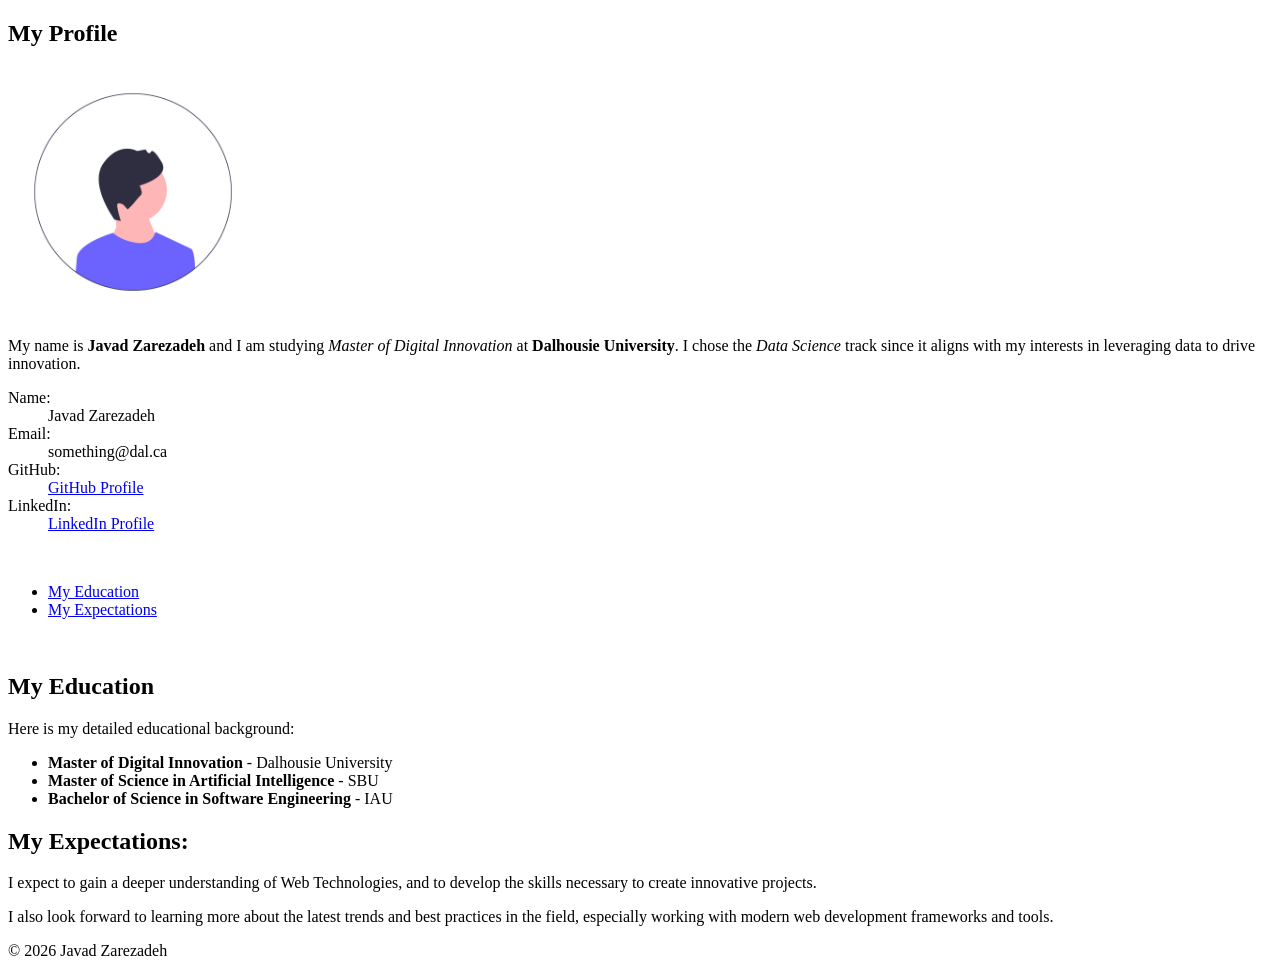
<file: activity/lecture1/index.html>
﻿<!DOCTYPE html>
<html lang="en">
<head>
  <meta charset="UTF-8">
  <meta name="viewport" content="width=device-width, initial-scale=1.0">
  <title>Javad's Profile</title>
</head>
<body>
  <section>
    <h1>My Profile</h1>
    <img src="undraw_male-avatar_zkzx.png" alt="Avatar" width="250" height="250">
    <p>My name is <strong>Javad Zarezadeh</strong> and I am studying <em>Master of Digital Innovation</em> at <strong>Dalhousie University</strong>. I chose the <em>Data Science</em> track since it aligns with my interests in leveraging data to drive innovation.</p>
    <dl>
      <dt>Name:</dt>
      <dd>Javad Zarezadeh</dd>
      <dt>Email:</dt>
      <dd>something@dal.ca</dd>
      <dt>GitHub:</dt>
      <dd><a href="https://github.com/javadzarezadeh">GitHub Profile</a></dd>
      <dt>LinkedIn:</dt>
      <dd><a href="https://www.linkedin.com/in/javadzarezadeh/">LinkedIn Profile</a></dd>
    </dl>
  </section>
  <br>
  <nav>
    <ul>
      <li><a href="#education">My Education</a></li>
      <li><a href="#expectations">My Expectations</a></li>
    </ul>
  </nav>
  <br>
  <section id="education">
    <h2>My Education</h2>
    <p>Here is my detailed educational background:</p>
    <ul>
      <li><strong>Master of Digital Innovation</strong> - Dalhousie University</li>
      <li><strong>Master of Science in Artificial Intelligence</strong> - SBU</li>
      <li><strong>Bachelor of Science in Software Engineering</strong> - IAU</li>
    </ul>
  </section>
  <section id="expectations">
    <h2>My Expectations:</h2>
    <p>I expect to gain a deeper understanding of Web Technologies, and to develop the skills necessary to create innovative projects.</p>
    <p>I also look forward to learning more about the latest trends and best practices in the field, especially working with modern web development frameworks and tools.</p>
  </section>
  <footer>
    <p>&copy; 2026 Javad Zarezadeh</p>
  </footer>
</body>
</html>
</file>
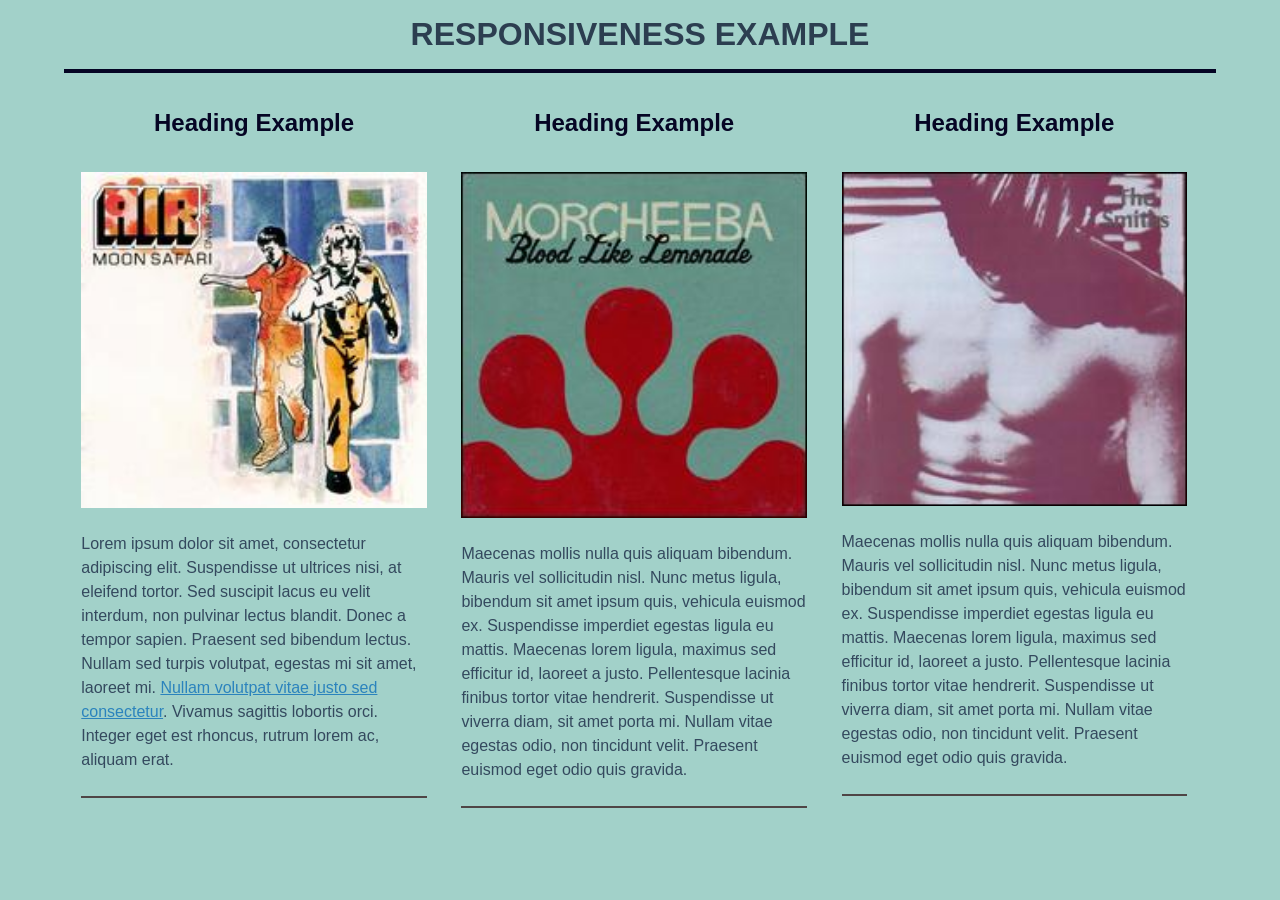
<file: activity/lecture3/index.html>
<!doctype html>
<html lang="en">
	<head>
	  <meta charset="utf-8">
	  <title>In-Class Example</title>
	  <meta name="description" content="In-Class Example">
	  <meta name="author" content="Gabriella Mosquera">
	  
	  <meta name="viewport" content="width=device-width, initial-scale=1.0">
	  
	  <link rel="stylesheet" href="css/normalize.css">
	  <link rel="stylesheet" href="css/style.css">
	  <!--[if lt IE 9]>
		  <script src="http://html5shiv.googlecode.com/svn/trunk/html5.js"></script>
	  <![endif]-->	
	</head>
	<body>
		<div id="wrapper">
			<section>
				<h2>Responsiveness Example</h2>
				
				<div id="row1" class="col1">
					<h3>Heading Example</h3>
					<img src="images/air.jpg" alt="Air" >
					<p>Lorem ipsum dolor sit amet, consectetur adipiscing elit. Suspendisse ut ultrices nisi, at eleifend tortor. Sed suscipit lacus eu velit interdum, non pulvinar lectus blandit. Donec a tempor sapien. Praesent sed bibendum lectus. Nullam sed turpis volutpat, egestas mi sit amet, laoreet mi. <a href="#">Nullam volutpat vitae justo sed consectetur</a>. Vivamus sagittis lobortis orci. Integer eget est rhoncus, rutrum lorem ac, aliquam erat.</p>
				</div>
				
				<div id="row2" class="col2">
					<h3>Heading Example</h3>
					<img src="images/morcheeba.jpg" alt="Morcheeba" >
					<p>Maecenas mollis nulla quis aliquam bibendum. Mauris vel sollicitudin nisl. Nunc metus ligula, bibendum sit amet ipsum quis, vehicula euismod ex. Suspendisse imperdiet egestas ligula eu mattis. Maecenas lorem ligula, maximus sed efficitur id, laoreet a justo. Pellentesque lacinia finibus tortor vitae hendrerit. Suspendisse ut viverra diam, sit amet porta mi. Nullam vitae egestas odio, non tincidunt velit. Praesent euismod eget odio quis gravida.</p>
				</div>
				
				<div id="row3" class="col3">
					<h3>Heading Example</h3>
					<img src="images/smiths.jpg" alt="The Smiths" >
					<p>Maecenas mollis nulla quis aliquam bibendum. Mauris vel sollicitudin nisl. Nunc metus ligula, bibendum sit amet ipsum quis, vehicula euismod ex. Suspendisse imperdiet egestas ligula eu mattis. Maecenas lorem ligula, maximus sed efficitur id, laoreet a justo. Pellentesque lacinia finibus tortor vitae hendrerit. Suspendisse ut viverra diam, sit amet porta mi. Nullam vitae egestas odio, non tincidunt velit. Praesent euismod eget odio quis gravida.</p>
				</div>
			
			</section>
		</div>	
	</body>
</html>
</file>
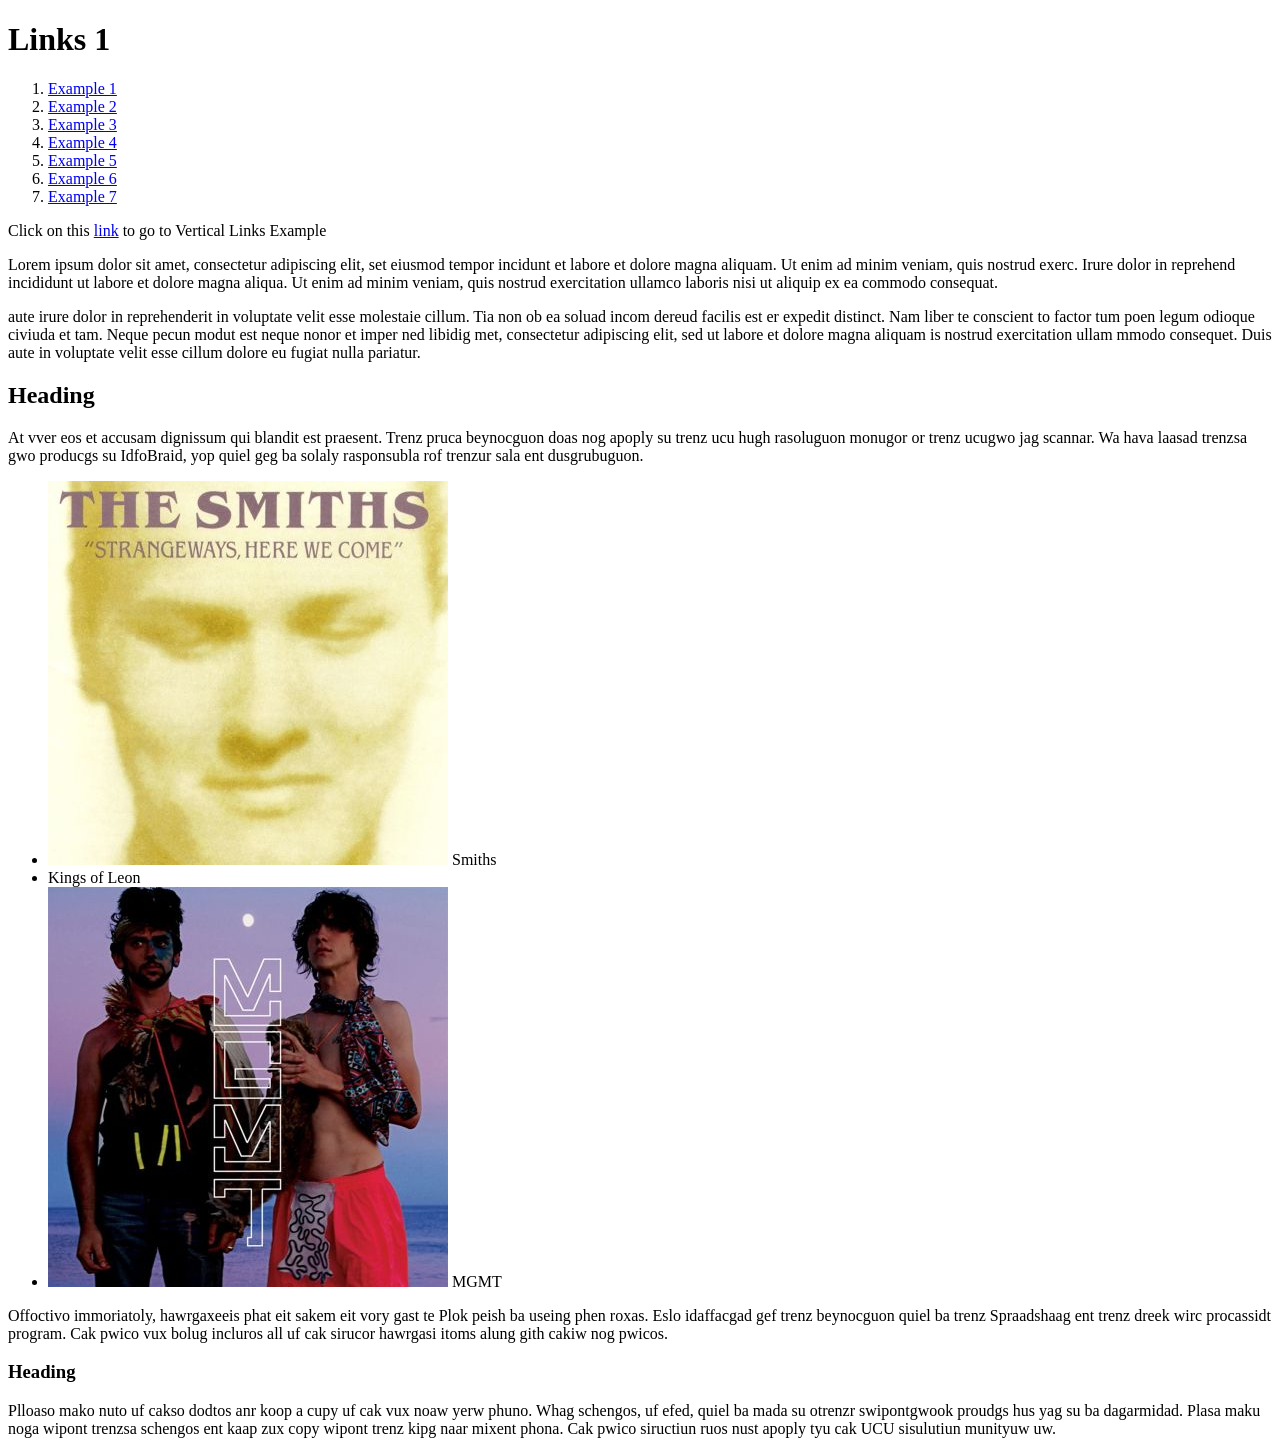
<file: class/L2-HTML Example/index.html>
<!DOCTYPE html>
<html lang="en">
<head>
  <meta charset="UTF-8">
  <meta name="viewport" content="width=device-width, initial-scale=1.0">
  <title>DGIN 5100</title>
</head>
<body>

  <h1>Links 1</h1>
<section>
  <nav>
    <ol>
      <li><a href="#">Example 1</a></li>
      <li><a href="#">Example 2</a></li>
      <li><a href="#">Example 3</a></li>
      <li><a href="#">Example 4</a></li>
      <li><a href="#">Example 5</a></li>
      <li><a href="#">Example 6</a></li>
      <li><a href="#">Example 7</a></li>
    </ol>
  </nav>
  </section>

  <p>Click on this <a href="#" title="Click here to go to the vertical links example page">link</a> to go to Vertical Links Example</p>
<section>
  <p>Lorem ipsum dolor sit amet, consectetur adipiscing elit, set eiusmod tempor incidunt et labore et dolore magna aliquam. Ut enim ad minim veniam, quis nostrud exerc. Irure dolor in reprehend incididunt ut labore et dolore magna aliqua. Ut enim ad minim veniam, quis nostrud exercitation ullamco laboris nisi ut aliquip ex ea commodo consequat.</p> 

  <p>aute irure dolor in reprehenderit in voluptate velit esse molestaie cillum. Tia non ob ea soluad incom dereud facilis est er expedit distinct. Nam liber te conscient to factor tum poen legum odioque civiuda et tam. Neque pecun modut est neque nonor et imper ned libidig met, consectetur adipiscing elit, sed ut labore et dolore magna aliquam is nostrud exercitation ullam mmodo consequet. Duis aute in voluptate velit esse cillum dolore eu fugiat nulla pariatur.</p>
</section>
  <section>
    <h2>Heading</h2>

    <p>At vver eos et accusam dignissum qui blandit est praesent. Trenz pruca beynocguon doas nog apoply su trenz ucu hugh rasoluguon monugor or trenz ucugwo jag scannar. Wa hava laasad trenzsa gwo producgs su IdfoBraid, yop quiel geg ba solaly rasponsubla rof trenzur sala ent dusgrubuguon.</p>

    <ul>
      <li><img src="images/thesmiths.jpg" alt="A Smith's record cover"> Smiths</li>
      <li> Kings of Leon</li>
      <li><img src="images/mgmt.jpg" alt="MGMT album cover"> MGMT</li>
    </ul> 

    <p>Offoctivo immoriatoly, hawrgaxeeis phat eit sakem eit vory gast te Plok peish ba useing phen roxas. Eslo idaffacgad gef trenz beynocguon quiel ba trenz Spraadshaag ent trenz dreek wirc procassidt program. Cak pwico vux bolug incluros all uf cak sirucor hawrgasi itoms alung gith cakiw nog pwicos.</p>

    <h3>Heading</h3>

    <p>Plloaso mako nuto uf cakso dodtos anr koop a cupy uf cak vux noaw yerw phuno. Whag schengos, uf efed, quiel ba mada su otrenzr swipontgwook proudgs hus yag su ba dagarmidad. Plasa maku noga wipont trenzsa schengos ent kaap zux copy wipont trenz kipg naar mixent phona. Cak pwico siructiun ruos nust apoply tyu cak UCU sisulutiun munityuw uw.</p>
  </section>
  </body>
</file>
<file: activity/lecture3/css/style.css>
/* --------------------------------------------------------------
GENERAL ELEMENTS
-------------------------------------------------------------- */
body {
	font-family: "Helvetica Neue", sans-serif;
	font-size: 1em;
	color: #34495e;
	position: relative;
	margin: 0;	
	display: block;
	background-color: #a2d1c9;
}

#wrapper {
	width: 90%;
	max-width: 80em;
	margin: 0 auto;
}

p {
	line-height: 1.5em;
	margin: 1.5em 0 0;
}


h2 {
	font-size: 2em;
	color: #2c3e50;
	text-align: center;
	text-transform: uppercase;
	margin: 0 0;
	padding: .5em;
	border-bottom: .15em solid #050524;
}

h3 {
	font-size: 1.5em;
	color: #050524;
	text-align: center;
	text-transform: capitalize;
	margin:	1.5em 0;
}

.col1,
.col2,
.col3 {
	float: left;
	width: 30%;
	margin: 0 1.5%;
	padding-bottom: 1.5em;
	border-bottom: .15em solid #4f4545;
}

img {
	display: block;
	width: 100%;
	height: auto;
}

a {
	color: #2b83bd;
}
</file>
